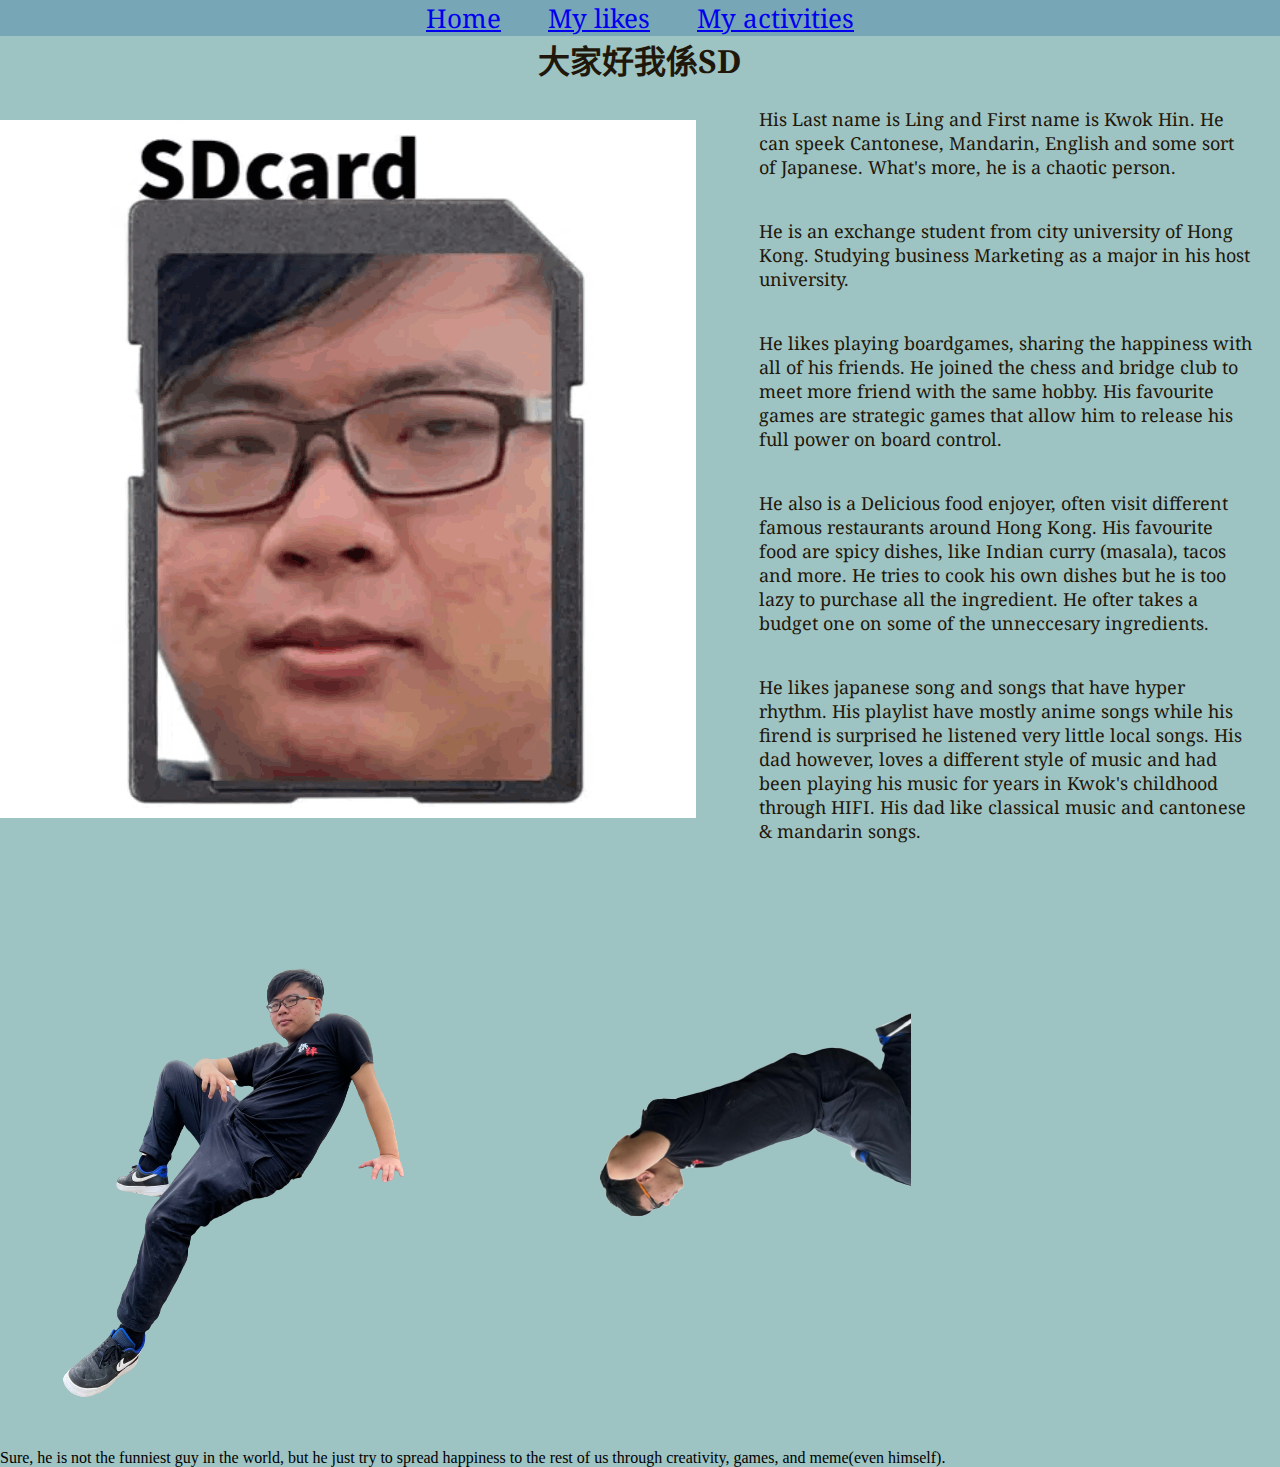
<file: index.html>
<!DOCTYPE html>
<html lang="en">
<head>
<title Kwok Hin website></title>
<meta charset="UTF-8">
<link rel="stylesheet" href="css/main.css">
<link rel="preconnect" href="https://fonts.googleapis.com">
<link rel="preconnect" href="https://fonts.gstatic.com" crossorigin>
<link href="https://fonts.googleapis.com/css2?family=Noto+Serif:wght@300&display=swap" rel="stylesheet">
</head>
<header>
    <nav>
       <a href="index.html" >Home</a>
       <a href="like/like.html">My likes</a>
       <a href="activity/activity.html">My activities</a>
    </nav>
</header>

<body>
    <h3 lang="zh-hk">大家好我係SD</h3>
    <div class="main">
    <div class="words"> 
        <div class="p">
    <p> 
        His Last name is Ling and First name is Kwok Hin.
        He can speek Cantonese, Mandarin, English and some sort of Japanese.
        What's more, he is a chaotic person.
    </p> 
    </div><div class="p">
    <p>   
        He is an exchange student from city university of Hong Kong.
        Studying business Marketing as a major in his host university.
     </p> 
     </div><div class="p">
     <p>  
        He likes playing boardgames, sharing the happiness with all of his friends.
        He joined the chess and bridge club to meet more friend with the same hobby.
        His favourite games are strategic games that allow him to release his full power on board control.
     </p> 
     </div><div class="p">
     <p> 
        He also is a Delicious food enjoyer, often visit different famous restaurants around Hong Kong.
        His favourite food are spicy dishes, like Indian curry (masala), tacos and more.
        He tries to cook his own dishes but he is too lazy to purchase all the ingredient.
        He ofter takes a budget one on some of the unneccesary ingredients.
    </p>
    </div><div class="p">
    <p>   
        He likes japanese song and songs that have hyper rhythm.
        His playlist have mostly anime songs while his firend is surprised he listened very little local songs. 
        His dad however, loves a different style of music and had been playing his music for years in Kwok's childhood through HIFI.
        His dad like classical music and cantonese & mandarin songs.
        
    </p>
</div>
    </div>
    <div id="gif">
    <img src="img/sd2.gif">
    </div>
    </div>
    <div class="sit">
        <img src="img/sdsit.png">
    </div>
    <div class="sleep">
        <img src="img/sdsleep2.png">
    </div>
    <p>
        Sure, he is not the funniest guy in the world, but he just try to spread happiness to the rest of us
        through creativity, games, and meme(even himself).
    </p>
    <footer>
    
   </footer>
</body>
</html>
</file>
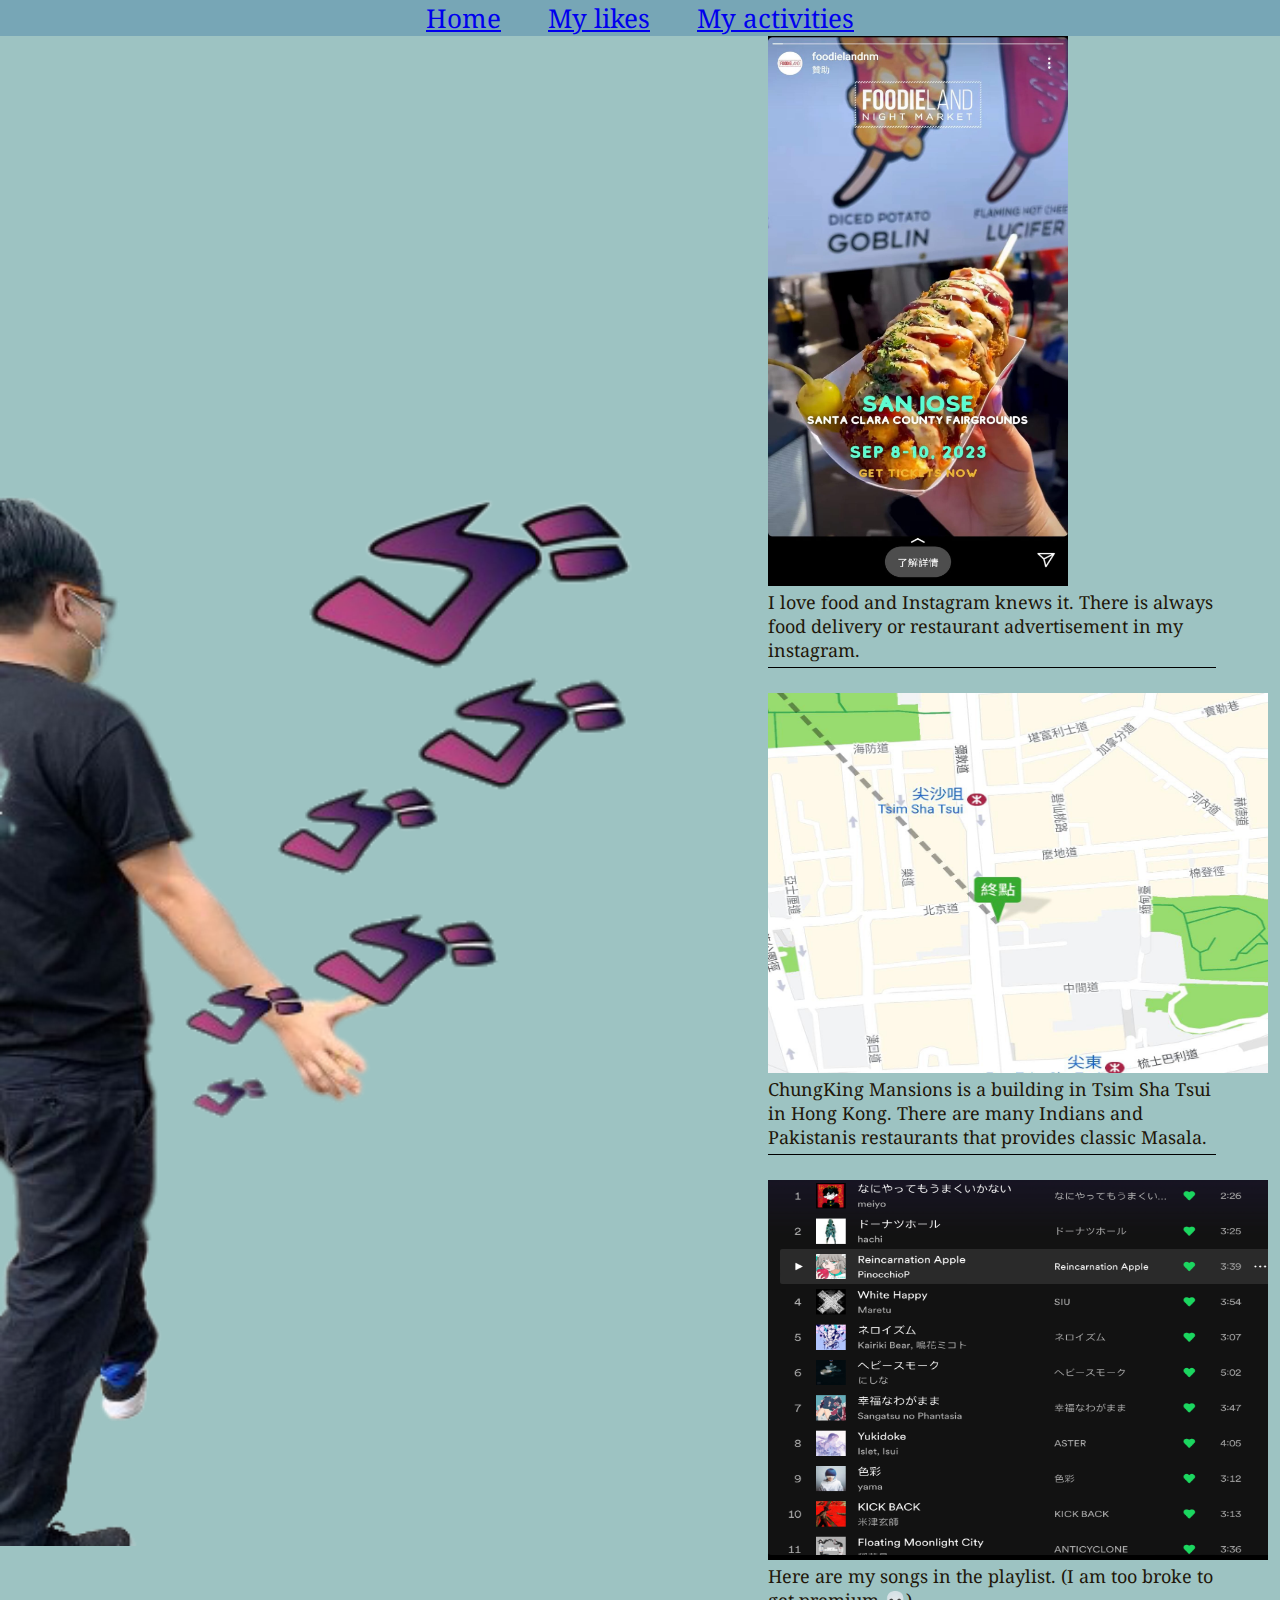
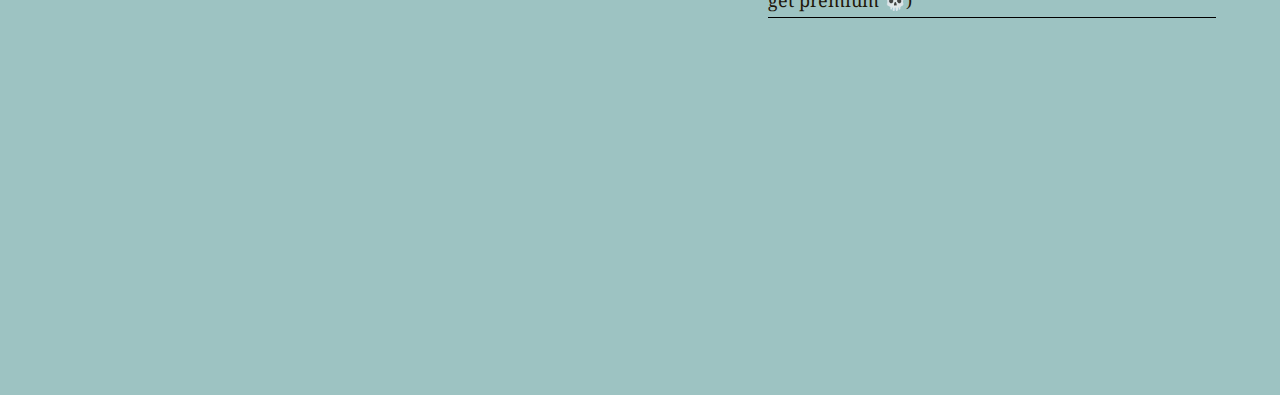
<file: activity/activity.html>
<!DOCTYPE html>
<html lang="en">
    <head>
        <meta charset="UTF-8">
        <title>My activities</title>
        <link rel="stylesheet" href="css/activity.css">
        <link rel="preconnect" href="https://fonts.googleapis.com">
<link rel="preconnect" href="https://fonts.gstatic.com" crossorigin>
<link href="https://fonts.googleapis.com/css2?family=Noto+Serif:wght@300&display=swap" rel="stylesheet">
    </head>
    <header>
        <nav>
           <a href="../index.html" >Home</a>
           <a href="../like/like.html">My likes</a>
           <a href="activity.html">My activities</a>
        </nav>
    </header>
    <body>
    <div class="main">
        <div class="img1">
            <img src="img/igads.jpeg" >
        
            <p>
               I love food and Instagram knews it. There is always food delivery or restaurant advertisement in my instagram.
            </p>
        
        </div>
        <div class="img2">
            <img src="img/mansion.jpeg">
            <p>
                ChungKing Mansions is a building in Tsim Sha Tsui in Hong Kong.
                There are many Indians and Pakistanis restaurants that provides classic Masala.
            </p>
        </div>
        <div class="img2">
            <img src="img/spotify.png">
             <p>
               Here are my songs in the playlist.
               (I am too broke to get premium &#128128;)
            </p>
        </div>
    </div>
        <iframe style="border-radius:12px" src="https://open.spotify.com/embed/track/2zAi85TQB7mLzl8P1ySAj9?utm_source=generator" width="50%" height="352" frameBorder="0" allowfullscreen="" allow="autoplay; clipboard-write; encrypted-media; fullscreen; picture-in-picture" loading="lazy"></iframe>
    </body>
</html>
</file>
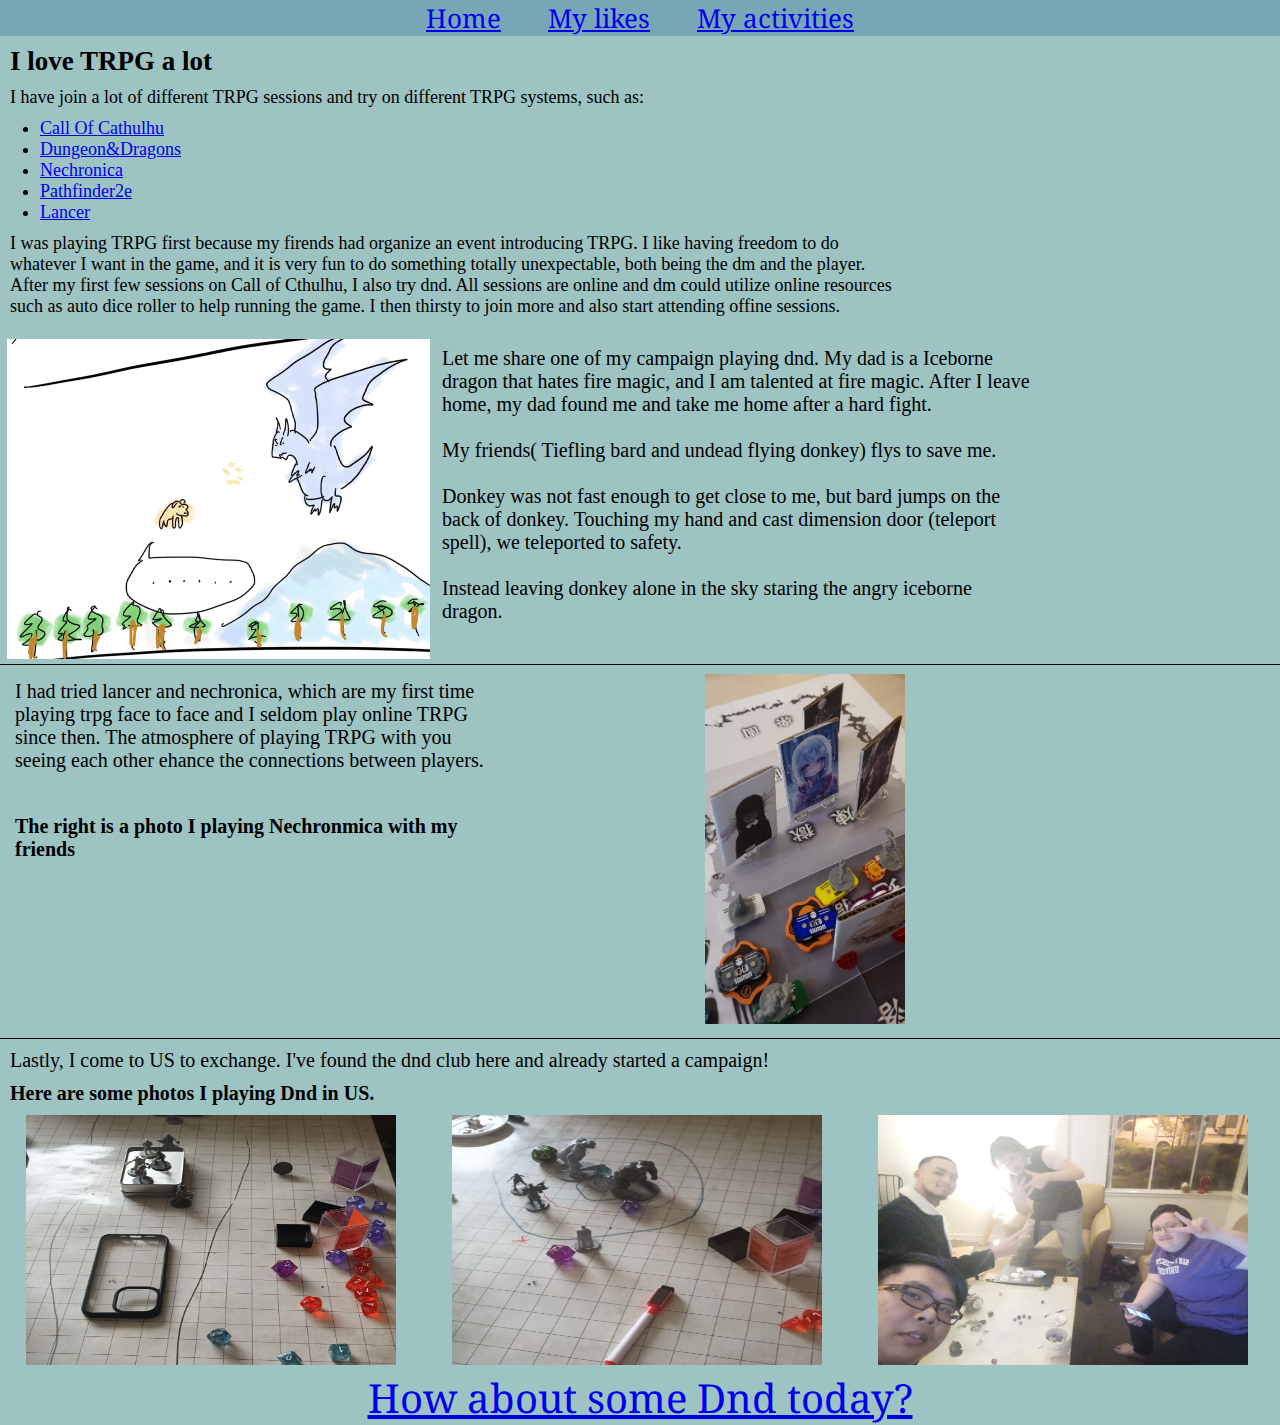
<file: like/like.html>
<!DOCTYPE html>
<html lang="en">
<link rel="stylesheet" href="css/like.css">
<link rel="preconnect" href="https://fonts.googleapis.com">
<link rel="preconnect" href="https://fonts.gstatic.com" crossorigin>
<link href="https://fonts.googleapis.com/css2?family=Noto+Serif:wght@300&display=swap" rel="stylesheet">

    <head>
        <meta charset="UTF-8">
        <title>What do he likes?</title>
        
    </head>
    <header>
        <nav>
           <a href="../index.html" >Home</a>
           <a href="like.html">My likes</a>
           <a href="../activity/activity.html">My activities</a>
        </nav>
    </header>
    <body>

    <h2>
        I love TRPG a lot
    </h2>

    <p>
        I have join a lot of different TRPG sessions and try on different TRPG systems, such as:
    </p>

    <ul>
        <li><a href="https://cthulhuwiki.chaosium.com/">Call Of Cathulhu</a> </li>
        <li><a href="https://5e.tools/">Dungeon&Dragons</a></li>
        <li><a href="https://nechronica.miraheze.org/wiki/Main_Page">Nechronica</a></li>
        <li><a href="https://2e.aonprd.com/?AspxAutoDetectCookieSupport=1">Pathfinder2e</a></li>
        <li><a href="https://omninet.fandom.com/wiki/LANCER_Wiki">Lancer</a></li>
    </ul>

    <p>
        I was playing TRPG first because my firends had organize an event introducing TRPG. 
        I like having freedom to do whatever I want in the game, and it is very fun to do something totally unexpectable, both being the dm and the player.
        After my first few sessions on Call of Cthulhu, I also try dnd. All sessions are online and dm could utilize online resources such as auto dice roller to help running the game.
        I then thirsty to join more and also start attending offine sessions. 
      
    </p>

    <div class="story">
        <div id="story2">
            <img src="img/story2.gif">
        </div>
        <div id="story3">
            <p>
            Let me share one of my campaign playing dnd.
            My dad is a Iceborne dragon that hates fire magic, and I am talented at fire magic.
            After I leave home, my dad found me and take me home after a hard fight.
            <br>
            <br>
            My friends( Tiefling bard and undead flying donkey) flys to save me.
            <br>
            <br>
            Donkey was not fast enough to get close to me, but bard jumps on the back of donkey.
            Touching my hand and cast dimension door (teleport spell), we teleported to safety.
            <br>
            <br>
            Instead leaving donkey alone in the sky staring the angry iceborne dragon.
            </p>
        </div>
    </div>
     <div class="nechronica">
        <div id="nechronica2">
            <p>
                I had tried lancer and nechronica, which are my first time playing trpg face to face and I seldom play online TRPG since then.
                The atmosphere of playing TRPG with you seeing each other ehance the connections between players.
            </p>
            <br>
            <h4>
                The right is a photo I playing Nechronmica with my friends
            </h4>  
        </div>
        <div id="nechronica3">
            <img src="img/trpg1.jpeg">
        </div>
    </div> 
     <div class="usdnd">
        <p>
            Lastly, I come to US to exchange. 
            I've found the dnd club here and already started a campaign!
        </p>
        <h4>
            Here are some photos I playing Dnd in US.
        </h4>
   
        <img src="img/Dnd1.jpeg">
        <img src="img/Dnd2.jpeg">
        <img src="img/Dnd3.jpeg">
        
    </div>
    <div class="tools">
    <a href="https://5e.tools/index.html">How about some Dnd today?</a>
    </div>
</body>
</html>
</file>
<file: css/main.css>
*{
   margin: 0px;
   cursor:auto;
   cursor:pointer;
   cursor:url(../img/cursor.png), auto;
}

body { 
   background-color: #9DC3C2;
   padding: 0px; 
}

header {
   background-color:#77A6B6;
}

nav {
   text-align: center;
   color:rgb(31, 23, 10);
   font-family: 'Noto Serif', serif;
   font-size:26px;
   
}

nav a {
   margin: 20px;
}

h3 {
   text-align: center;
   color:rgb(31, 23, 10);
   font-family: 'Noto Serif', serif;
   font-size: 32px;
}

.main {
   display: flex;
   flex-direction: row-reverse;
   justify-content:center;
   }

.p {
   color:rgb(31, 23, 10);
   font-family: 'Noto Serif', serif;
   font-size:18px;
   margin: 10px;
   padding: 15px;
}

#gif {
   margin: 3%;
   margin-left: 0%;
}
 

 .sit {
   animation-name: spin;
   animation-duration: 5000ms;
   animation-iteration-count: infinite;
   animation-timing-function:linear ; 
   
 }
 
 @keyframes spin {
     from {
         transform:rotate(0deg);
     }
     to {
         transform:rotate(360deg);
     }
 }
 .sleep {
   animation-name: spinreverse;
   animation-duration: 1000ms;
   animation-iteration-count: infinite;
   animation-timing-function:linear ; 
   position: absolute;
   top:1000px;
   left:600px;
 }
 
 @keyframes spinreverse {
     from {
         transform:rotate(360deg);
     }
     to {
         transform:rotate(0deg);
     }
 }
</file>
<file: activity/css/activity.css>
*{
    margin: 0px;
    cursor:auto;
    cursor:pointer;
    cursor:url(../img/sdlay3.png),auto;
 }

body { 
    background-color: #9DC3C2;
    padding: 0px; 
    background-image: url(../img/sdapproach3.png);
    background-size: 50%;
   background-repeat: no-repeat;
   background-position: 0%;
} 

 nav {
    text-align: center;
    color:rgb(31, 23, 10);
    font-family: 'Noto Serif', serif;
    font-size:26px;
    
 }
 
 nav a{
    margin: 20px;
 }

.img2 img{
    width: 500px;
    height: 380px;
}

.img1 img{
    width: 300px;
    height:550px;
}


.main{
    text-align: left;
    display: flex;
    flex-direction: column;
    justify-content:flex-start;
    padding-left: 60%;
    width:35%;
}

 header {
    background-color:#77A6B6;
 }

p {
    color:rgb(31, 23, 10);
    font-family: 'Noto Serif', serif;
    font-size:18px;
    padding-bottom: 5px;
    margin-bottom: 25px;
    border-bottom: 1px solid black;
 }

iframe {
    display: block;
    justify-content: flex-end;
    padding-left: 48%;
}
</file>
<file: like/css/like.css>
*{
   margin: 0px;
   cursor:auto;
   cursor:pointer;
   cursor:url(../img/sdlay3.png),auto;
}

 body { 
   background-color: #9DC3C2;
   font-size: 18px;
}

header {
   background-color:#77A6B6;
}

nav {
   text-align: center;
   color:rgb(31, 23, 10);
   font-family: 'Noto Serif', serif;
   font-size:26px; 
   /*text-decoration-line:underline;*/
}

nav a{
   margin: 20px;

}

h2, h4, p {
   max-width: 70%;
   margin: 10px;
}

.story  {
  display: flex;
  margin-top: 20px;
  font-size: 20px;
  border-bottom: 1px solid black;
}

.nechronica {
   display: flex;
   flex-direction: row;
   justify-content: flex-start;
   margin: 5px;
   max-width: 70%;
   font-size: 20px;
   
}

.nechronica img {
   width: 200px;
   height: 350px;
   margin: 2%;
}

.usdnd{
   font-size: 20px;
   border-top: 1px solid black;}
.usdnd img {
   width: 370px;
   height: 250px;
   margin-right: 2%;
   margin-left: 2%;
}

.tools {
   text-align: center;
   color:rgb(31, 23, 10);
   font-family: 'Noto Serif', serif;
   font-size:40px;
}
</file>
